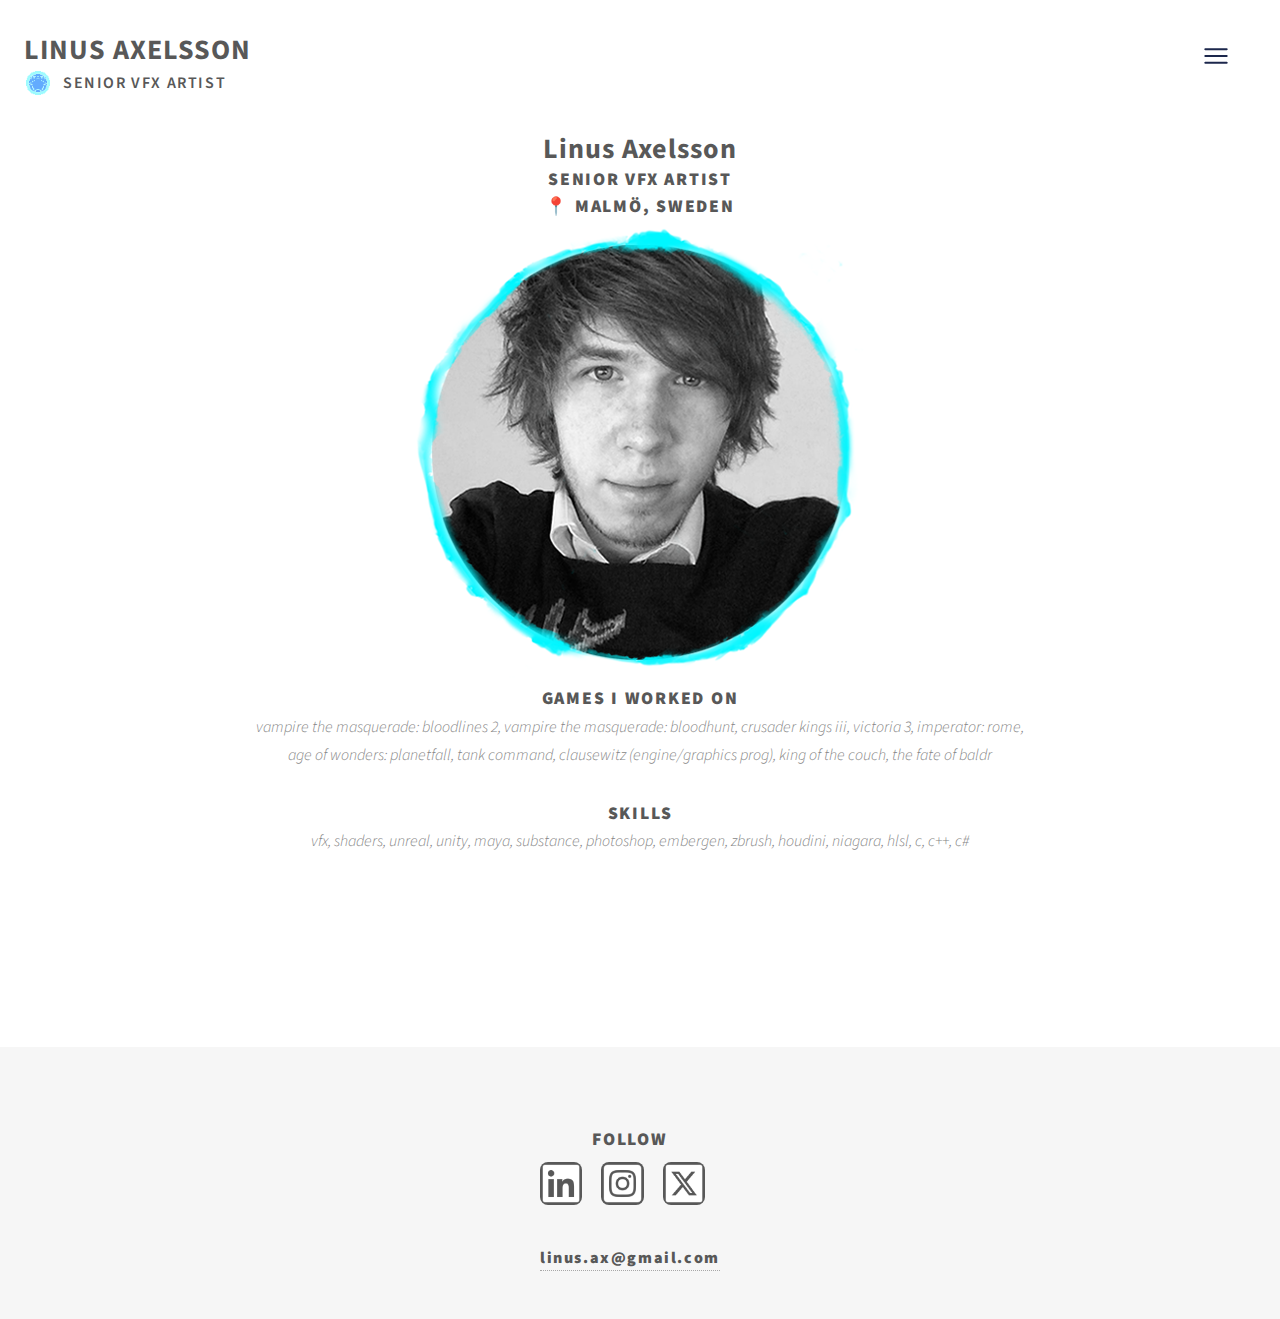
<file: about.html>
<!DOCTYPE HTML>
<html>
	<head>
		<title>Linus Axelsson</title>
		<meta charset="utf-8" />
		<meta name="viewport" content="width=device-width, initial-scale=1, user-scalable=no" />
		<link rel="stylesheet" href="assets/css/main.css" />
		<noscript><link rel="stylesheet" href="assets/css/noscript.css" /></noscript>
	</head>
	<body class="is-preload">
		<!-- Wrapper -->
			<div id="wrapper">
				
				<!-- Header -->
					<header id="header">
						
						<div class="inner">

							<!-- Logo -->
							<a href="index.html" class="logo">
								<span class="symbol">
									<!-- <img src="images/flame_black.gif" alt="" /> -->
									<h1>Linus Axelsson</h1>
									<!--<img class="anim" alt="" />-->
								</span>
								
								<img src="images/ball2.gif" alt="" />
								<span class="title">Senior VFX Artist</span>
								
							</a>
							<!-- Nav -->
								<nav>
									<ul>
										<li><a href="#menu">Menu</a></li>
									</ul>
								</nav>

						</div>
					</header>

				<!-- Menu -->
					<nav id="menu">
						<h2>Menu</h2>
						<ul>
							<li><a href="index.html">Home</a></li>
							<li><a href="about.html">About</a></li>
						</ul>
					</nav>

				<!-- Main -->
					<div id="main">
						<div class="inner">
							<header>
							</header>
							<div id="page_text">

								<p></p>
								<h1>Linus Axelsson</h1>
								<h2>Senior VFX Artist</h2>
								<h2>📍 Malmö, Sweden</h2>
								<img class="portrait" src="images/me_border.png"></img>


								<h2>Games I worked on</h2>
								<p class="tags">vampire the masquerade: bloodlines 2, vampire the masquerade: bloodhunt, crusader kings iii, victoria 3, imperator: rome,<br>age of wonders: planetfall, tank command, clausewitz (engine/graphics prog), king of the couch, the fate of baldr </p>
								
								<h2>Skills</h2>
								<p class="tags">vfx, shaders, unreal, unity, maya, substance, photoshop, embergen, zbrush, houdini, niagara, hlsl, c, c++, c#</p>
							</div>
						</div>
					</div>

				<!-- Footer -->
				<footer id="footer">
					<div class="inner">
						<section>
							<h2>Follow</h2>
							<ul class="icons">
								<li><a href="https://www.linkedin.com/in/linusaxelsson/" class="icon style2"><img src="images/linkedin.png"></a></a></li>
								<li><a href="https://www.instagram.com/linusax/" class="icon style2"><img src="images/instagram.png"></a></a></li>
								<li><a href="https://twitter.com/ernstdev" class="icon style2"><img src="images/x.png"></a></li>
							</ul>
							
							<a href="mailto:linus.ax@gmail.com">linus.ax@gmail.com</a>

						</section>

					</div>
				</footer>

			</div>

		<!-- Scripts -->
			<script src="assets/js/jquery.min.js"></script>
			<script src="assets/js/browser.min.js"></script>
			<script src="assets/js/breakpoints.min.js"></script>
			<script src="assets/js/util.js"></script>
			<script src="assets/js/main.js"></script>

	</body>

	<script src="hover.js"></script>
</html>
</file>
<file: assets/css/noscript.css>
/*
	Phantom by HTML5 UP
	html5up.net | @ajlkn
	Free for personal and commercial use under the CCA 3.0 license (html5up.net/license)
*/

/* Tiles */

	body.is-preload .tiles article {
		-moz-transform: none;
		-webkit-transform: none;
		-ms-transform: none;
		transform: none;
		opacity: 1;
	}
</file>
<file: assets/css/main.css>
/*@import url(fontawesome-all.min.css);*/
@import url("https://fonts.googleapis.com/css?family=Source+Sans+Pro:300,700,900");

html, body, div, span, applet, object,
iframe, h1, h2, h3, h4, h5, h6, p, blockquote,
pre, a, abbr, acronym, address, big, cite,
code, del, dfn, em, img, ins, kbd, q, s, samp,
small, strike, strong, sub, sup, tt, var, b,
u, i, center, dl, dt, dd, ol, ul, li, fieldset,
form, label, legend, table, caption, tbody,
tfoot, thead, tr, th, td, article, aside,
canvas, details, embed, figure, figcaption,
footer, header, hgroup, menu, nav, output, ruby,
section, summary, time, mark, audio, video {
	margin: 0;
	padding: 0;
	border: 0;
	font-size: 100%;
	font: inherit;
	vertical-align: baseline;}

article, aside, details, figcaption, figure,
footer, header, hgroup, menu, nav, section {
	display: grid;}

body {
	line-height: 1;
}

ol, ul {
	list-style: none;
}

blockquote, q {
	quotes: none;
}

	blockquote:before, blockquote:after, q:before, q:after {
		content: '';
		content: none;
	}

table {
	border-collapse: collapse;
	border-spacing: 0;
}

body {
	-webkit-text-size-adjust: none;
}

mark {
	background-color: transparent;
	color: inherit;
}

input::-moz-focus-inner {
	border: 0;
	padding: 0;
}

input, select, textarea {
	-moz-appearance: none;
	-webkit-appearance: none;
	-ms-appearance: none;
	appearance: none;
}

/* Basic */

	@-ms-viewport {
		width: device-width;
	}

	body {
		-ms-overflow-style: scrollbar;
	}

	@media screen and (max-width: 480px) {

		html, body {
			min-width: 320px;
		}

	}

	html {
		box-sizing: border-box;
	}

	*, *:before, *:after {
		box-sizing: inherit;
	}

	body {
		background: #ffffff;
	}

		body.is-preload *, body.is-preload *:before, body.is-preload *:after {
			-moz-animation: none !important;
			-webkit-animation: none !important;
			-ms-animation: none !important;
			animation: none !important;
			-moz-transition: none !important;
			-webkit-transition: none !important;
			-ms-transition: none !important;
			transition: none !important;
		}

/* Type */

	body, input, select, textarea {
		color: #585858;
		font-family: "Source Sans Pro", Helvetica, sans-serif;
		font-size: 16pt;
		font-weight: 300;
		line-height: 1.75;
	}

		@media screen and (max-width: 1680px) {

			body, input, select, textarea {
				font-size: 14pt;
			}

		}

		@media screen and (max-width: 1280px) {

			body, input, select, textarea {
				font-size: 12pt;
			}

		}

	a {
		-moz-transition: border-bottom-color 0.2s ease, color 0.2s ease;
		-webkit-transition: border-bottom-color 0.2s ease, color 0.2s ease;
		-ms-transition: border-bottom-color 0.2s ease, color 0.2s ease;
		transition: border-bottom-color 0.2s ease, color 0.2s ease;
		text-decoration: none;
		color: #585858;
		border-bottom: dotted 1px rgba(88, 88, 88, 0.5);
	}

		a:hover {
			border-bottom-color: transparent;
			color: #f2849e !important;
		}

	strong, b {
		font-weight: 900;
	}

	em, i {
		font-style: italic;
	}

	p {
		margin: 0 0 2em 0;
	}

	h1 {
		font-size: 1.75em;
		font-weight: 700;
		line-height: 1.3;
		margin: 0 0 0 0;
		letter-spacing: 0.035em;
	}

		h1 a {
			color: inherit;
		}

		@media screen and (max-width: 736px) {

			h1 {
				font-size: 2em;
				margin: 0 0 0 0;
			}

		}

		@media screen and (max-width: 360px) {

			h1 {
				font-size: 1.75em;
			}

		}

	h2, h3, h4, h5, h6 {
		font-weight: 900;
		line-height: 1.5;
		margin: 0 0 0 0;
		text-transform: uppercase;
		letter-spacing: 0.1em;
	}

		h2 a, h3 a, h4 a, h5 a, h6 a {
			color: inherit;
		}

	h2 {
		font-size: 1.1em;
	}

	h3 {
		font-size: 1em;
	}

	h4 {
		font-size: 0.8em;
	}

	h5 {
		font-size: 0.8em;
	}

	h6 {
		font-size: 0.8em;
	}

	@media screen and (max-width: 980px) {

		h1 br, h2 br, h3 br, h4 br, h5 br, h6 br {
			display: none;
		}

	}

	@media screen and (max-width: 736px) {

		h2 {
			font-size: 1em;
		}

		h3 {
			font-size: 0.8em;
		}

	}

	sub {
		font-size: 0.8em;
		position: relative;
		top: 0.5em;
	}

	sup {
		font-size: 0.8em;
		position: relative;
		top: -0.5em;
	}

	blockquote {
		border-left: solid 4px #c9c9c9;
		font-style: italic;
		margin: 0 0 2em 0;
		padding: 0.5em 0 0.5em 2em;
	}

	code {
		background: rgba(144, 144, 144, 0.075);
		border-radius: 4px;
		border: solid 1px #c9c9c9;
		font-family: "Courier New", monospace;
		font-size: 0.9em;
		margin: 0 0.25em;
		padding: 0.25em 0.65em;
	}

	pre {
		-webkit-overflow-scrolling: touch;
		font-family: "Courier New", monospace;
		font-size: 0.9em;
		margin: 0 0 2em 0;
	}

		pre code {
			display: block;
			line-height: 1.75;
			padding: 1em 1.5em;
			overflow-x: auto;
		}

	hr {
		border: 0;
		border-bottom: solid 1px #c9c9c9;
		margin: 2em 0;
	}

		hr.major {
			margin: 3em 0;
		}

	.align-left {
		text-align: left;
	}

	.align-center {
		text-align: center;
	}

	.align-right {
		text-align: right;
	}

/* Row */

	.row {
		display: flex;
		flex-wrap: wrap;
		box-sizing: border-box;
		align-items: stretch;
	}

		.row > * {
			box-sizing: border-box;
		}

		.row.gtr-uniform > * > :last-child {
			margin-bottom: 0;
		}

		.row.aln-left {
			justify-content: flex-start;
		}

		.row.aln-center {
			justify-content: center;
		}

		.row.aln-right {
			justify-content: flex-end;
		}

		.row.aln-top {
			align-items: flex-start;
		}

		.row.aln-middle {
			align-items: center;
		}

		.row.aln-bottom {
			align-items: flex-end;
		}

		.row > .imp {
			order: -1;
		}

		.row > .col-1 {
			width: 8.33333%;
		}

		.row > .off-1 {
			margin-left: 8.33333%;
		}

		.row > .col-2 {
			width: 16.66667%;
		}

		.row > .off-2 {
			margin-left: 16.66667%;
		}

		.row > .col-3 {
			width: 25%;
		}

		.row > .off-3 {
			margin-left: 25%;
		}

		.row > .col-4 {
			width: 33.33333%;
		}

		.row > .off-4 {
			margin-left: 33.33333%;
		}

		.row > .col-5 {
			width: 41.66667%;
		}

		.row > .off-5 {
			margin-left: 41.66667%;
		}

		.row > .col-6 {
			width: 50%;
		}

		.row > .off-6 {
			margin-left: 50%;
		}

		.row > .col-7 {
			width: 58.33333%;
		}

		.row > .off-7 {
			margin-left: 58.33333%;
		}

		.row > .col-8 {
			width: 66.66667%;
		}

		.row > .off-8 {
			margin-left: 66.66667%;
		}

		.row > .col-9 {
			width: 75%;
		}

		.row > .off-9 {
			margin-left: 75%;
		}

		.row > .col-10 {
			width: 83.33333%;
		}

		.row > .off-10 {
			margin-left: 83.33333%;
		}

		.row > .col-11 {
			width: 91.66667%;
		}

		.row > .off-11 {
			margin-left: 91.66667%;
		}

		.row > .col-12 {
			width: 100%;
		}

		.row > .off-12 {
			margin-left: 100%;
		}

		.row.gtr-0 {
			margin-top: 0;
			margin-left: 0em;
		}

			.row.gtr-0 > * {
				padding: 0 0 0 0em;
			}

			.row.gtr-0.gtr-uniform {
				margin-top: 0em;
			}

				.row.gtr-0.gtr-uniform > * {
					padding-top: 0em;
				}

		.row.gtr-25 {
			margin-top: 0;
			margin-left: -0.5em;
		}

			.row.gtr-25 > * {
				padding: 0 0 0 0.5em;
			}

			.row.gtr-25.gtr-uniform {
				margin-top: -0.5em;
			}

				.row.gtr-25.gtr-uniform > * {
					padding-top: 0.5em;
				}

		.row.gtr-50 {
			margin-top: 0;
			margin-left: -1em;
		}

			.row.gtr-50 > * {
				padding: 0 0 0 1em;
			}

			.row.gtr-50.gtr-uniform {
				margin-top: -1em;
			}

				.row.gtr-50.gtr-uniform > * {
					padding-top: 1em;
				}

		.row {
			margin-top: 0;
			margin-left: -2em;
		}

			.row > * {
				padding: 0 0 0 2em;
			}

			.row.gtr-uniform {
				margin-top: -2em;
			}

				.row.gtr-uniform > * {
					padding-top: 2em;
				}

		.row.gtr-150 {
			margin-top: 0;
			margin-left: -3em;
		}

			.row.gtr-150 > * {
				padding: 0 0 0 3em;
			}

			.row.gtr-150.gtr-uniform {
				margin-top: -3em;
			}

				.row.gtr-150.gtr-uniform > * {
					padding-top: 3em;
				}

		.row.gtr-200 {
			margin-top: 0;
			margin-left: -4em;
		}

			.row.gtr-200 > * {
				padding: 0 0 0 4em;
			}

			.row.gtr-200.gtr-uniform {
				margin-top: -4em;
			}

				.row.gtr-200.gtr-uniform > * {
					padding-top: 4em;
				}

		@media screen and (max-width: 1680px) {

			.row {
				display: flex;
				flex-wrap: wrap;
				box-sizing: border-box;
				align-items: stretch;
			}

				.row > * {
					box-sizing: border-box;
				}

				.row.gtr-uniform > * > :last-child {
					margin-bottom: 0;
				}

				.row.aln-left {
					justify-content: flex-start;
				}

				.row.aln-center {
					justify-content: center;
				}

				.row.aln-right {
					justify-content: flex-end;
				}

				.row.aln-top {
					align-items: flex-start;
				}

				.row.aln-middle {
					align-items: center;
				}

				.row.aln-bottom {
					align-items: flex-end;
				}

				.row > .imp-xlarge {
					order: -1;
				}

				.row > .col-1-xlarge {
					width: 8.33333%;
				}

				.row > .off-1-xlarge {
					margin-left: 8.33333%;
				}

				.row > .col-2-xlarge {
					width: 16.66667%;
				}

				.row > .off-2-xlarge {
					margin-left: 16.66667%;
				}

				.row > .col-3-xlarge {
					width: 25%;
				}

				.row > .off-3-xlarge {
					margin-left: 25%;
				}

				.row > .col-4-xlarge {
					width: 33.33333%;
				}

				.row > .off-4-xlarge {
					margin-left: 33.33333%;
				}

				.row > .col-5-xlarge {
					width: 41.66667%;
				}

				.row > .off-5-xlarge {
					margin-left: 41.66667%;
				}

				.row > .col-6-xlarge {
					width: 50%;
				}

				.row > .off-6-xlarge {
					margin-left: 50%;
				}

				.row > .col-7-xlarge {
					width: 58.33333%;
				}

				.row > .off-7-xlarge {
					margin-left: 58.33333%;
				}

				.row > .col-8-xlarge {
					width: 66.66667%;
				}

				.row > .off-8-xlarge {
					margin-left: 66.66667%;
				}

				.row > .col-9-xlarge {
					width: 75%;
				}

				.row > .off-9-xlarge {
					margin-left: 75%;
				}

				.row > .col-10-xlarge {
					width: 83.33333%;
				}

				.row > .off-10-xlarge {
					margin-left: 83.33333%;
				}

				.row > .col-11-xlarge {
					width: 91.66667%;
				}

				.row > .off-11-xlarge {
					margin-left: 91.66667%;
				}

				.row > .col-12-xlarge {
					width: 100%;
				}

				.row > .off-12-xlarge {
					margin-left: 100%;
				}

				.row.gtr-0 {
					margin-top: 0;
					margin-left: 0em;
				}

					.row.gtr-0 > * {
						padding: 0 0 0 0em;
					}

					.row.gtr-0.gtr-uniform {
						margin-top: 0em;
					}

						.row.gtr-0.gtr-uniform > * {
							padding-top: 0em;
						}

				.row.gtr-25 {
					margin-top: 0;
					margin-left: -0.5em;
				}

					.row.gtr-25 > * {
						padding: 0 0 0 0.5em;
					}

					.row.gtr-25.gtr-uniform {
						margin-top: -0.5em;
					}

						.row.gtr-25.gtr-uniform > * {
							padding-top: 0.5em;
						}

				.row.gtr-50 {
					margin-top: 0;
					margin-left: -1em;
				}

					.row.gtr-50 > * {
						padding: 0 0 0 1em;
					}

					.row.gtr-50.gtr-uniform {
						margin-top: -1em;
					}

						.row.gtr-50.gtr-uniform > * {
							padding-top: 1em;
						}

				.row {
					margin-top: 0;
					margin-left: -2em;
				}

					.row > * {
						padding: 0 0 0 2em;
					}

					.row.gtr-uniform {
						margin-top: -2em;
					}

						.row.gtr-uniform > * {
							padding-top: 2em;
						}

				.row.gtr-150 {
					margin-top: 0;
					margin-left: -3em;
				}

					.row.gtr-150 > * {
						padding: 0 0 0 3em;
					}

					.row.gtr-150.gtr-uniform {
						margin-top: -3em;
					}

						.row.gtr-150.gtr-uniform > * {
							padding-top: 3em;
						}

				.row.gtr-200 {
					margin-top: 0;
					margin-left: -4em;
				}

					.row.gtr-200 > * {
						padding: 0 0 0 4em;
					}

					.row.gtr-200.gtr-uniform {
						margin-top: -4em;
					}

						.row.gtr-200.gtr-uniform > * {
							padding-top: 4em;
						}

		}

		@media screen and (max-width: 1280px) {

			.row {
				display: flex;
				flex-wrap: wrap;
				box-sizing: border-box;
				align-items: stretch;
			}

				.row > * {
					box-sizing: border-box;
				}

				.row.gtr-uniform > * > :last-child {
					margin-bottom: 0;
				}

				.row.aln-left {
					justify-content: flex-start;
				}

				.row.aln-center {
					justify-content: center;
				}

				.row.aln-right {
					justify-content: flex-end;
				}

				.row.aln-top {
					align-items: flex-start;
				}

				.row.aln-middle {
					align-items: center;
				}

				.row.aln-bottom {
					align-items: flex-end;
				}

				.row > .imp-large {
					order: -1;
				}

				.row > .col-1-large {
					width: 8.33333%;
				}

				.row > .off-1-large {
					margin-left: 8.33333%;
				}

				.row > .col-2-large {
					width: 16.66667%;
				}

				.row > .off-2-large {
					margin-left: 16.66667%;
				}

				.row > .col-3-large {
					width: 25%;
				}

				.row > .off-3-large {
					margin-left: 25%;
				}

				.row > .col-4-large {
					width: 33.33333%;
				}

				.row > .off-4-large {
					margin-left: 33.33333%;
				}

				.row > .col-5-large {
					width: 41.66667%;
				}

				.row > .off-5-large {
					margin-left: 41.66667%;
				}

				.row > .col-6-large {
					width: 50%;
				}

				.row > .off-6-large {
					margin-left: 50%;
				}

				.row > .col-7-large {
					width: 58.33333%;
				}

				.row > .off-7-large {
					margin-left: 58.33333%;
				}

				.row > .col-8-large {
					width: 66.66667%;
				}

				.row > .off-8-large {
					margin-left: 66.66667%;
				}

				.row > .col-9-large {
					width: 75%;
				}

				.row > .off-9-large {
					margin-left: 75%;
				}

				.row > .col-10-large {
					width: 83.33333%;
				}

				.row > .off-10-large {
					margin-left: 83.33333%;
				}

				.row > .col-11-large {
					width: 91.66667%;
				}

				.row > .off-11-large {
					margin-left: 91.66667%;
				}

				.row > .col-12-large {
					width: 100%;
				}

				.row > .off-12-large {
					margin-left: 100%;
				}

				.row.gtr-0 {
					margin-top: 0;
					margin-left: 0em;
				}

					.row.gtr-0 > * {
						padding: 0 0 0 0em;
					}

					.row.gtr-0.gtr-uniform {
						margin-top: 0em;
					}

						.row.gtr-0.gtr-uniform > * {
							padding-top: 0em;
						}

				.row.gtr-25 {
					margin-top: 0;
					margin-left: -0.5em;
				}

					.row.gtr-25 > * {
						padding: 0 0 0 0.5em;
					}

					.row.gtr-25.gtr-uniform {
						margin-top: -0.5em;
					}

						.row.gtr-25.gtr-uniform > * {
							padding-top: 0.5em;
						}

				.row.gtr-50 {
					margin-top: 0;
					margin-left: -1em;
				}

					.row.gtr-50 > * {
						padding: 0 0 0 1em;
					}

					.row.gtr-50.gtr-uniform {
						margin-top: -1em;
					}

						.row.gtr-50.gtr-uniform > * {
							padding-top: 1em;
						}

				.row {
					margin-top: 0;
					margin-left: -2em;
				}

					.row > * {
						padding: 0 0 0 2em;
					}

					.row.gtr-uniform {
						margin-top: -2em;
					}

						.row.gtr-uniform > * {
							padding-top: 2em;
						}

				.row.gtr-150 {
					margin-top: 0;
					margin-left: -3em;
				}

					.row.gtr-150 > * {
						padding: 0 0 0 3em;
					}

					.row.gtr-150.gtr-uniform {
						margin-top: -3em;
					}

						.row.gtr-150.gtr-uniform > * {
							padding-top: 3em;
						}

				.row.gtr-200 {
					margin-top: 0;
					margin-left: -4em;
				}

					.row.gtr-200 > * {
						padding: 0 0 0 4em;
					}

					.row.gtr-200.gtr-uniform {
						margin-top: -4em;
					}

						.row.gtr-200.gtr-uniform > * {
							padding-top: 4em;
						}

		}

		@media screen and (max-width: 980px) {

			.row {
				display: flex;
				flex-wrap: wrap;
				box-sizing: border-box;
				align-items: stretch;
			}

				.row > * {
					box-sizing: border-box;
				}

				.row.gtr-uniform > * > :last-child {
					margin-bottom: 0;
				}

				.row.aln-left {
					justify-content: flex-start;
				}

				.row.aln-center {
					justify-content: center;
				}

				.row.aln-right {
					justify-content: flex-end;
				}

				.row.aln-top {
					align-items: flex-start;
				}

				.row.aln-middle {
					align-items: center;
				}

				.row.aln-bottom {
					align-items: flex-end;
				}

				.row > .imp-medium {
					order: -1;
				}

				.row > .col-1-medium {
					width: 8.33333%;
				}

				.row > .off-1-medium {
					margin-left: 8.33333%;
				}

				.row > .col-2-medium {
					width: 16.66667%;
				}

				.row > .off-2-medium {
					margin-left: 16.66667%;
				}

				.row > .col-3-medium {
					width: 25%;
				}

				.row > .off-3-medium {
					margin-left: 25%;
				}

				.row > .col-4-medium {
					width: 33.33333%;
				}

				.row > .off-4-medium {
					margin-left: 33.33333%;
				}

				.row > .col-5-medium {
					width: 41.66667%;
				}

				.row > .off-5-medium {
					margin-left: 41.66667%;
				}

				.row > .col-6-medium {
					width: 50%;
				}

				.row > .off-6-medium {
					margin-left: 50%;
				}

				.row > .col-7-medium {
					width: 58.33333%;
				}

				.row > .off-7-medium {
					margin-left: 58.33333%;
				}

				.row > .col-8-medium {
					width: 66.66667%;
				}

				.row > .off-8-medium {
					margin-left: 66.66667%;
				}

				.row > .col-9-medium {
					width: 75%;
				}

				.row > .off-9-medium {
					margin-left: 75%;
				}

				.row > .col-10-medium {
					width: 83.33333%;
				}

				.row > .off-10-medium {
					margin-left: 83.33333%;
				}

				.row > .col-11-medium {
					width: 91.66667%;
				}

				.row > .off-11-medium {
					margin-left: 91.66667%;
				}

				.row > .col-12-medium {
					width: 100%;
				}

				.row > .off-12-medium {
					margin-left: 100%;
				}

				.row.gtr-0 {
					margin-top: 0;
					margin-left: 0em;
				}

					.row.gtr-0 > * {
						padding: 0 0 0 0em;
					}

					.row.gtr-0.gtr-uniform {
						margin-top: 0em;
					}

						.row.gtr-0.gtr-uniform > * {
							padding-top: 0em;
						}

				.row.gtr-25 {
					margin-top: 0;
					margin-left: -0.375em;
				}

					.row.gtr-25 > * {
						padding: 0 0 0 0.375em;
					}

					.row.gtr-25.gtr-uniform {
						margin-top: -0.375em;
					}

						.row.gtr-25.gtr-uniform > * {
							padding-top: 0.375em;
						}

				.row.gtr-50 {
					margin-top: 0;
					margin-left: -0.75em;
				}

					.row.gtr-50 > * {
						padding: 0 0 0 0.75em;
					}

					.row.gtr-50.gtr-uniform {
						margin-top: -0.75em;
					}

						.row.gtr-50.gtr-uniform > * {
							padding-top: 0.75em;
						}

				.row {
					margin-top: 0;
					margin-left: -1.5em;
				}

					.row > * {
						padding: 0 0 0 1.5em;
					}

					.row.gtr-uniform {
						margin-top: -1.5em;
					}

						.row.gtr-uniform > * {
							padding-top: 1.5em;
						}

				.row.gtr-150 {
					margin-top: 0;
					margin-left: -2.25em;
				}

					.row.gtr-150 > * {
						padding: 0 0 0 2.25em;
					}

					.row.gtr-150.gtr-uniform {
						margin-top: -2.25em;
					}

						.row.gtr-150.gtr-uniform > * {
							padding-top: 2.25em;
						}

				.row.gtr-200 {
					margin-top: 0;
					margin-left: -3em;
				}

					.row.gtr-200 > * {
						padding: 0 0 0 3em;
					}

					.row.gtr-200.gtr-uniform {
						margin-top: -3em;
					}

						.row.gtr-200.gtr-uniform > * {
							padding-top: 3em;
						}

		}

		@media screen and (max-width: 736px) {

			.row {
				display: flex;
				flex-wrap: wrap;
				box-sizing: border-box;
				align-items: stretch;
			}

				.row > * {
					box-sizing: border-box;
				}

				.row.gtr-uniform > * > :last-child {
					margin-bottom: 0;
				}

				.row.aln-left {
					justify-content: flex-start;
				}

				.row.aln-center {
					justify-content: center;
				}

				.row.aln-right {
					justify-content: flex-end;
				}

				.row.aln-top {
					align-items: flex-start;
				}

				.row.aln-middle {
					align-items: center;
				}

				.row.aln-bottom {
					align-items: flex-end;
				}

				.row > .imp-small {
					order: -1;
				}

				.row > .col-1-small {
					width: 8.33333%;
				}

				.row > .off-1-small {
					margin-left: 8.33333%;
				}

				.row > .col-2-small {
					width: 16.66667%;
				}

				.row > .off-2-small {
					margin-left: 16.66667%;
				}

				.row > .col-3-small {
					width: 25%;
				}

				.row > .off-3-small {
					margin-left: 25%;
				}

				.row > .col-4-small {
					width: 33.33333%;
				}

				.row > .off-4-small {
					margin-left: 33.33333%;
				}

				.row > .col-5-small {
					width: 41.66667%;
				}

				.row > .off-5-small {
					margin-left: 41.66667%;
				}

				.row > .col-6-small {
					width: 50%;
				}

				.row > .off-6-small {
					margin-left: 50%;
				}

				.row > .col-7-small {
					width: 58.33333%;
				}

				.row > .off-7-small {
					margin-left: 58.33333%;
				}

				.row > .col-8-small {
					width: 66.66667%;
				}

				.row > .off-8-small {
					margin-left: 66.66667%;
				}

				.row > .col-9-small {
					width: 75%;
				}

				.row > .off-9-small {
					margin-left: 75%;
				}

				.row > .col-10-small {
					width: 83.33333%;
				}

				.row > .off-10-small {
					margin-left: 83.33333%;
				}

				.row > .col-11-small {
					width: 91.66667%;
				}

				.row > .off-11-small {
					margin-left: 91.66667%;
				}

				.row > .col-12-small {
					width: 100%;
				}

				.row > .off-12-small {
					margin-left: 100%;
				}

				.row.gtr-0 {
					margin-top: 0;
					margin-left: 0em;
				}

					.row.gtr-0 > * {
						padding: 0 0 0 0em;
					}

					.row.gtr-0.gtr-uniform {
						margin-top: 0em;
					}

						.row.gtr-0.gtr-uniform > * {
							padding-top: 0em;
						}

				.row.gtr-25 {
					margin-top: 0;
					margin-left: -0.25em;
				}

					.row.gtr-25 > * {
						padding: 0 0 0 0.25em;
					}

					.row.gtr-25.gtr-uniform {
						margin-top: -0.25em;
					}

						.row.gtr-25.gtr-uniform > * {
							padding-top: 0.25em;
						}

				.row.gtr-50 {
					margin-top: 0;
					margin-left: -0.5em;
				}

					.row.gtr-50 > * {
						padding: 0 0 0 0.5em;
					}

					.row.gtr-50.gtr-uniform {
						margin-top: -0.5em;
					}

						.row.gtr-50.gtr-uniform > * {
							padding-top: 0.5em;
						}

				.row {
					margin-top: 0;
					margin-left: -1em;
				}

					.row > * {
						padding: 0 0 0 1em;
					}

					.row.gtr-uniform {
						margin-top: -1em;
					}

						.row.gtr-uniform > * {
							padding-top: 1em;
						}

				.row.gtr-150 {
					margin-top: 0;
					margin-left: -1.5em;
				}

					.row.gtr-150 > * {
						padding: 0 0 0 1.5em;
					}

					.row.gtr-150.gtr-uniform {
						margin-top: -1.5em;
					}

						.row.gtr-150.gtr-uniform > * {
							padding-top: 1.5em;
						}

				.row.gtr-200 {
					margin-top: 0;
					margin-left: -2em;
				}

					.row.gtr-200 > * {
						padding: 0 0 0 2em;
					}

					.row.gtr-200.gtr-uniform {
						margin-top: -2em;
					}

						.row.gtr-200.gtr-uniform > * {
							padding-top: 2em;
						}

		}

		@media screen and (max-width: 480px) {

			.row {
				display: flex;
				flex-wrap: wrap;
				box-sizing: border-box;
				align-items: stretch;
			}

				.row > * {
					box-sizing: border-box;
				}

				.row.gtr-uniform > * > :last-child {
					margin-bottom: 0;
				}

				.row.aln-left {
					justify-content: flex-start;
				}

				.row.aln-center {
					justify-content: center;
				}

				.row.aln-right {
					justify-content: flex-end;
				}

				.row.aln-top {
					align-items: flex-start;
				}

				.row.aln-middle {
					align-items: center;
				}

				.row.aln-bottom {
					align-items: flex-end;
				}

				.row > .imp-xsmall {
					order: -1;
				}

				.row > .col-1-xsmall {
					width: 8.33333%;
				}

				.row > .off-1-xsmall {
					margin-left: 8.33333%;
				}

				.row > .col-2-xsmall {
					width: 16.66667%;
				}

				.row > .off-2-xsmall {
					margin-left: 16.66667%;
				}

				.row > .col-3-xsmall {
					width: 25%;
				}

				.row > .off-3-xsmall {
					margin-left: 25%;
				}

				.row > .col-4-xsmall {
					width: 33.33333%;
				}

				.row > .off-4-xsmall {
					margin-left: 33.33333%;
				}

				.row > .col-5-xsmall {
					width: 41.66667%;
				}

				.row > .off-5-xsmall {
					margin-left: 41.66667%;
				}

				.row > .col-6-xsmall {
					width: 50%;
				}

				.row > .off-6-xsmall {
					margin-left: 50%;
				}

				.row > .col-7-xsmall {
					width: 58.33333%;
				}

				.row > .off-7-xsmall {
					margin-left: 58.33333%;
				}

				.row > .col-8-xsmall {
					width: 66.66667%;
				}

				.row > .off-8-xsmall {
					margin-left: 66.66667%;
				}

				.row > .col-9-xsmall {
					width: 75%;
				}

				.row > .off-9-xsmall {
					margin-left: 75%;
				}

				.row > .col-10-xsmall {
					width: 83.33333%;
				}

				.row > .off-10-xsmall {
					margin-left: 83.33333%;
				}

				.row > .col-11-xsmall {
					width: 91.66667%;
				}

				.row > .off-11-xsmall {
					margin-left: 91.66667%;
				}

				.row > .col-12-xsmall {
					width: 100%;
				}

				.row > .off-12-xsmall {
					margin-left: 100%;
				}

				.row.gtr-0 {
					margin-top: 0;
					margin-left: 0em;
				}

					.row.gtr-0 > * {
						padding: 0 0 0 0em;
					}

					.row.gtr-0.gtr-uniform {
						margin-top: 0em;
					}

						.row.gtr-0.gtr-uniform > * {
							padding-top: 0em;
						}

				.row.gtr-25 {
					margin-top: 0;
					margin-left: -0.25em;
				}

					.row.gtr-25 > * {
						padding: 0 0 0 0.25em;
					}

					.row.gtr-25.gtr-uniform {
						margin-top: -0.25em;
					}

						.row.gtr-25.gtr-uniform > * {
							padding-top: 0.25em;
						}

				.row.gtr-50 {
					margin-top: 0;
					margin-left: -0.5em;
				}

					.row.gtr-50 > * {
						padding: 0 0 0 0.5em;
					}

					.row.gtr-50.gtr-uniform {
						margin-top: -0.5em;
					}

						.row.gtr-50.gtr-uniform > * {
							padding-top: 0.5em;
						}

				.row {
					margin-top: 0;
					margin-left: -1em;
				}

					.row > * {
						padding: 0 0 0 1em;
					}

					.row.gtr-uniform {
						margin-top: -1em;
					}

						.row.gtr-uniform > * {
							padding-top: 1em;
						}

				.row.gtr-150 {
					margin-top: 0;
					margin-left: -1.5em;
				}

					.row.gtr-150 > * {
						padding: 0 0 0 1.5em;
					}

					.row.gtr-150.gtr-uniform {
						margin-top: -1.5em;
					}

						.row.gtr-150.gtr-uniform > * {
							padding-top: 1.5em;
						}

				.row.gtr-200 {
					margin-top: 0;
					margin-left: -2em;
				}

					.row.gtr-200 > * {
						padding: 0 0 0 2em;
					}

					.row.gtr-200.gtr-uniform {
						margin-top: -2em;
					}

						.row.gtr-200.gtr-uniform > * {
							padding-top: 2em;
						}

		}

/* Section/Article */

	section.special, article.special {
		text-align: center;
	}

	header p {
		margin-top: -1em;
	}

	@media screen and (max-width: 736px) {

		header p {
			margin-top: 0;
		}

	}

/* Icon */

	.icon {
		text-decoration: none;
		border-bottom: none;
		position: relative;
	}

		.icon:before {
			-moz-osx-font-smoothing: grayscale;
			-webkit-font-smoothing: antialiased;
			display: inline-block;
			font-style: normal;
			font-variant: normal;
			text-rendering: auto;
			line-height: 1;
			text-transform: none !important;
		}

		.icon > .label {
			display: none;
		}

		.icon:before {
			line-height: inherit;
		}

		.icon.style2 {
			-moz-transition: background-color 0.2s ease-in-out, color 0.2s ease-in-out, border-color 0.2s ease-in-out;
			-webkit-transition: background-color 0.2s ease-in-out, color 0.2s ease-in-out, border-color 0.2s ease-in-out;
			-ms-transition: background-color 0.2s ease-in-out, color 0.2s ease-in-out, border-color 0.2s ease-in-out;
			transition: background-color 0.2s ease-in-out, color 0.2s ease-in-out, border-color 0.2s ease-in-out;
			background-color: transparent;
		}

		.icon.style2 > img {
			display: block;
			width: 2.65em;
			height: 2.65em;
			border: 1px;
			border-radius: 8px;
			border-color: #585858;
			background-color: #585858;
			color: #585858;
		}

			.icon.style2:hover {
				color: #f2849e;
				border-color: #f2849e;
			}

/* List */

	ol {
		list-style: decimal;
		margin: 0 0 2em 0;
		padding-left: 1.25em;
	}

		ol li {
			padding-left: 0.25em;
		}

	ul {
		list-style: disc;
		margin: 0 0 2em 0;
		padding-left: 1em;
	}

		ul li {
			padding-left: 0.5em;
		}

		ul.alt {
			list-style: none;
			padding-left: 0;
		}

			ul.alt li {
				border-top: solid 1px #c9c9c9;
				padding: 0.5em 0;
			}

				ul.alt li:first-child {
					border-top: 0;
					padding-top: 0;
				}

	dl {
		margin: 0 0 2em 0;
	}

		dl dt {
			display: block;
			font-weight: 900;
			margin: 0 0 1em 0;
		}

		dl dd {
			margin-left: 2em;
		}

/* Actions */

	ul.actions {
		display: -moz-flex;
		display: -webkit-flex;
		display: -ms-flex;
		display: flex;
		cursor: default;
		list-style: none;
		margin-left: -1em;
		padding-left: 0;
	}

		ul.actions li {
			padding: 0 0 0 1em;
			vertical-align: middle;
		}

		ul.actions.special {
			-moz-justify-content: center;
			-webkit-justify-content: center;
			-ms-justify-content: center;
			justify-content: center;
			width: 100%;
			margin-left: 0;
		}

			ul.actions.special li:first-child {
				padding-left: 0;
			}

		ul.actions.stacked {
			-moz-flex-direction: column;
			-webkit-flex-direction: column;
			-ms-flex-direction: column;
			flex-direction: column;
			margin-left: 0;
		}

			ul.actions.stacked li {
				padding: 1.3em 0 0 0;
			}

				ul.actions.stacked li:first-child {
					padding-top: 0;
				}

		ul.actions.fit {
			width: calc(100% + 1em);
		}

			ul.actions.fit li {
				-moz-flex-grow: 1;
				-webkit-flex-grow: 1;
				-ms-flex-grow: 1;
				flex-grow: 1;
				-moz-flex-shrink: 1;
				-webkit-flex-shrink: 1;
				-ms-flex-shrink: 1;
				flex-shrink: 1;
				width: 100%;
			}

				ul.actions.fit li > * {
					width: 100%;
				}

			ul.actions.fit.stacked {
				width: 100%;
			}

		@media screen and (max-width: 480px) {

			ul.actions:not(.fixed) {
				-moz-flex-direction: column;
				-webkit-flex-direction: column;
				-ms-flex-direction: column;
				flex-direction: column;
				margin-left: 0;
				width: 100% !important;
			}

				ul.actions:not(.fixed) li {
					-moz-flex-grow: 1;
					-webkit-flex-grow: 1;
					-ms-flex-grow: 1;
					flex-grow: 1;
					-moz-flex-shrink: 1;
					-webkit-flex-shrink: 1;
					-ms-flex-shrink: 1;
					flex-shrink: 1;
					padding: 1em 0 0 0;
					text-align: center;
					width: 100%;
				}

					ul.actions:not(.fixed) li > * {
						width: 100%;
					}

					ul.actions:not(.fixed) li:first-child {
						padding-top: 0;
					}

					ul.actions:not(.fixed) li input[type="submit"],
					ul.actions:not(.fixed) li input[type="reset"],
					ul.actions:not(.fixed) li input[type="button"],
					ul.actions:not(.fixed) li button,
					ul.actions:not(.fixed) li .button {
						width: 100%;
					}

						ul.actions:not(.fixed) li input[type="submit"].icon:before,
						ul.actions:not(.fixed) li input[type="reset"].icon:before,
						ul.actions:not(.fixed) li input[type="button"].icon:before,
						ul.actions:not(.fixed) li button.icon:before,
						ul.actions:not(.fixed) li .button.icon:before {
							margin-left: -0.5rem;
						}

		}

/* Icons */

	ul.icons {
		cursor: default;
		list-style: none;
		justify-content: center;
		padding-left: 0;
		margin: -1em 0 2em -1em;
		
	}

		ul.icons li {
			display: inline-block;
			padding: 1em 0 0 1em;
		}

/* Form */

	form {
		margin: 0 0 2em 0;
		overflow-x: hidden;
	}

		form > :last-child {
			margin-bottom: 0;
		}

		form > .fields {
			display: -moz-flex;
			display: -webkit-flex;
			display: -ms-flex;
			display: flex;
			-moz-flex-wrap: wrap;
			-webkit-flex-wrap: wrap;
			-ms-flex-wrap: wrap;
			flex-wrap: wrap;
			width: calc(100% + 3em);
			margin: -1.5em 0 2em -1.5em;
		}

			form > .fields > .field {
				-moz-flex-grow: 0;
				-webkit-flex-grow: 0;
				-ms-flex-grow: 0;
				flex-grow: 0;
				-moz-flex-shrink: 0;
				-webkit-flex-shrink: 0;
				-ms-flex-shrink: 0;
				flex-shrink: 0;
				padding: 1.5em 0 0 1.5em;
				width: calc(100% - 1.5em);
			}

				form > .fields > .field.half {
					width: calc(50% - 0.75em);
				}

				form > .fields > .field.third {
					width: calc(100%/3 - 0.5em);
				}

				form > .fields > .field.quarter {
					width: calc(25% - 0.375em);
				}

		@media screen and (max-width: 480px) {

			form > .fields {
				width: calc(100% + 3em);
				margin: -1.5em 0 2em -1.5em;
			}

				form > .fields > .field {
					padding: 1.5em 0 0 1.5em;
					width: calc(100% - 1.5em);
				}

					form > .fields > .field.half {
						width: calc(100% - 1.5em);
					}

					form > .fields > .field.third {
						width: calc(100% - 1.5em);
					}

					form > .fields > .field.quarter {
						width: calc(100% - 1.5em);
					}

		}

	label {
		display: block;
		font-size: 0.9em;
		font-weight: 900;
		margin: 0 0 1em 0;
	}

	input[type="text"],
	input[type="password"],
	input[type="email"],
	input[type="tel"],
	select,
	textarea {
		-moz-appearance: none;
		-webkit-appearance: none;
		-ms-appearance: none;
		appearance: none;
		background-color: transparent;
		border: none;
		border-radius: 0;
		border-bottom: solid 1px #c9c9c9;
		color: inherit;
		display: block;
		outline: 0;
		padding: 0;
		text-decoration: none;
		width: 100%;
	}

		input[type="text"]:invalid,
		input[type="password"]:invalid,
		input[type="email"]:invalid,
		input[type="tel"]:invalid,
		select:invalid,
		textarea:invalid {
			box-shadow: none;
		}

		input[type="text"]:focus,
		input[type="password"]:focus,
		input[type="email"]:focus,
		input[type="tel"]:focus,
		select:focus,
		textarea:focus {
			border-bottom-color: #f2849e;
			box-shadow: inset 0 -1px 0 0 #f2849e;
		}

	select {
		background-size: 1.25rem;
		background-repeat: no-repeat;
		background-position: calc(100% - 1rem) center;
		height: 3em;
		padding-right: 3em;
		text-overflow: ellipsis;
	}

		select option {
			background: #ffffff;
		}

		select:focus::-ms-value {
			background-color: transparent;
		}

		select::-ms-expand {
			display: none;
		}

	input[type="text"],
	input[type="password"],
	input[type="email"],
	select {
		height: 3em;
	}

	textarea {
		padding: 0;
		min-height: 3.75em;
	}

	input[type="checkbox"],
	input[type="radio"] {
		-moz-appearance: none;
		-webkit-appearance: none;
		-ms-appearance: none;
		appearance: none;
		display: block;
		float: left;
		margin-right: -2em;
		opacity: 0;
		width: 1em;
		z-index: -1;
	}

		input[type="checkbox"] + label,
		input[type="radio"] + label {
			text-decoration: none;
			color: #585858;
			cursor: pointer;
			display: inline-block;
			font-size: 1em;
			font-weight: 300;
			padding-left: 2.55em;
			padding-right: 0.75em;
			position: relative;
		}

			input[type="checkbox"] + label:before,
			input[type="radio"] + label:before {
				-moz-osx-font-smoothing: grayscale;
				-webkit-font-smoothing: antialiased;
				display: inline-block;
				font-style: normal;
				font-variant: normal;
				text-rendering: auto;
				line-height: 1;
				text-transform: none !important;
				font-family: 'Font Awesome 5 Free';
				font-weight: 900;
			}

			input[type="checkbox"] + label:before,
			input[type="radio"] + label:before {
				border-radius: 4px;
				border: solid 1px #c9c9c9;
				content: '';
				display: inline-block;
				font-size: 0.8em;
				height: 2.25em;
				left: 0;
				line-height: 2.25em;
				position: absolute;
				text-align: center;
				top: 0;
				width: 2.25em;
			}

		input[type="checkbox"]:checked + label:before,
		input[type="radio"]:checked + label:before {
			background: #585858;
			border-color: #585858;
			color: #ffffff;
			content: '\f00c';
		}

		input[type="checkbox"]:focus + label:before,
		input[type="radio"]:focus + label:before {
			border-color: #f2849e;
			box-shadow: 0 0 0 1px #f2849e;
		}

	input[type="checkbox"] + label:before {
		border-radius: 4px;
	}

	input[type="radio"] + label:before {
		border-radius: 100%;
	}

/* Box */

	.box {
		border-radius: 4px;
		border: solid 1px #c9c9c9;
		margin-bottom: 2em;
		padding: 1.5em;
	}

		.box > :last-child,
		.box > :last-child > :last-child,
		.box > :last-child > :last-child > :last-child {
			margin-bottom: 0;
		}

		.box.alt {
			border: 0;
			border-radius: 0;
			padding: 0;
		}

/* Image */

	.image {
		border-radius: 4px;
		border: 0;
		display: inline-block;
		position: relative;
	}
		.image video {
			/*right: 0; 
			bottom: 0;*/
			min-width: 100%; 
			min-height: 100%;
			max-width: 100%;
			max-height: 100%;
			/*width: auto;
			height: auto;*/
			
			
			/*z-index: -100;
			background-size: cover;*/
			width: 100vw;
			height: 51vh;
			object-fit: cover;
		}

		.image img {
			border-radius: 4px;
			display: block;
		}

		.image.left, .image.right {
			max-width: 40%;
		}

			.image.left img, .image.right img {
				width: 100%;
			}

		.image.left {
			float: left;
			padding: 0 1.5em 1em 0;
			top: 0.25em;
		}

		.image.right {
			float: right;
			padding: 0 0 1em 1.5em;
			top: 0.25em;
		}

		.image.fit {
			display: block;
			margin: 0 0 2em 0;
			width: 100%;
		}

			.image.fit img {
				width: 100%;
			}

		.image.main {
			display: block;
			margin: 0 0 3em 0;
			width: 100%;
		}

			.image.main img {
				width: 100%;
			}

			@media screen and (max-width: 736px) {

				.image.main {
					margin: 0 0 2em 0;
				}

			}

/* Table */

	.table-wrapper {
		-webkit-overflow-scrolling: touch;
		overflow-x: auto;
	}

	table {
		margin: 0 0 2em 0;
		width: 100%;
	}

		table tbody tr {
			border: solid 1px #c9c9c9;
			border-left: 0;
			border-right: 0;
		}

			table tbody tr:nth-child(2n + 1) {
				background-color: rgba(144, 144, 144, 0.075);
			}

		table td {
			padding: 0.75em 0.75em;
		}

		table th {
			font-size: 0.9em;
			font-weight: 900;
			padding: 0 0.75em 0.75em 0.75em;
			text-align: left;
		}

		table thead {
			border-bottom: solid 2px #c9c9c9;
		}

		table tfoot {
			border-top: solid 2px #c9c9c9;
		}

		table.alt {
			border-collapse: separate;
		}

			table.alt tbody tr td {
				border: solid 1px #c9c9c9;
				border-left-width: 0;
				border-top-width: 0;
			}

				table.alt tbody tr td:first-child {
					border-left-width: 1px;
				}

			table.alt tbody tr:first-child td {
				border-top-width: 1px;
			}

			table.alt thead {
				border-bottom: 0;
			}

			table.alt tfoot {
				border-top: 0;
			}

/* Button */

	input[type="submit"],
	input[type="reset"],
	input[type="button"],
	button,
	.button {
		-moz-appearance: none;
		-webkit-appearance: none;
		-ms-appearance: none;
		appearance: none;
		-moz-transition: background-color 0.2s ease-in-out, color 0.2s ease-in-out, box-shadow 0.2s ease-in-out;
		-webkit-transition: background-color 0.2s ease-in-out, color 0.2s ease-in-out, box-shadow 0.2s ease-in-out;
		-ms-transition: background-color 0.2s ease-in-out, color 0.2s ease-in-out, box-shadow 0.2s ease-in-out;
		transition: background-color 0.2s ease-in-out, color 0.2s ease-in-out, box-shadow 0.2s ease-in-out;
		background-color: transparent;
		border-radius: 4px;
		border: 0;
		box-shadow: inset 0 0 0 2px #585858;
		color: #585858 !important;
		cursor: pointer;
		display: inline-block;
		font-size: 0.8em;
		font-weight: 900;
		height: 3.5em;
		letter-spacing: 0.35em;
		line-height: 3.45em;
		overflow: hidden;
		padding: 0 1.25em 0 1.6em;
		text-align: center;
		text-decoration: none;
		text-overflow: ellipsis;
		text-transform: uppercase;
		white-space: nowrap;
	}

		input[type="submit"].icon:before,
		input[type="reset"].icon:before,
		input[type="button"].icon:before,
		button.icon:before,
		.button.icon:before {
			margin-right: 0.5em;
		}

		input[type="submit"].fit,
		input[type="reset"].fit,
		input[type="button"].fit,
		button.fit,
		.button.fit {
			width: 100%;
		}

		input[type="submit"]:hover,
		input[type="reset"]:hover,
		input[type="button"]:hover,
		button:hover,
		.button:hover {
			color: #f2849e !important;
			box-shadow: inset 0 0 0 2px #f2849e;
		}

		input[type="submit"]:active,
		input[type="reset"]:active,
		input[type="button"]:active,
		button:active,
		.button:active {
			background-color: rgba(242, 132, 158, 0.1);
		}

		input[type="submit"].small,
		input[type="reset"].small,
		input[type="button"].small,
		button.small,
		.button.small {
			font-size: 0.6em;
		}

		input[type="submit"].large,
		input[type="reset"].large,
		input[type="button"].large,
		button.large,
		.button.large {
			font-size: 1em;
		}

		input[type="submit"].primary,
		input[type="reset"].primary,
		input[type="button"].primary,
		button.primary,
		.button.primary {
			box-shadow: none;
			background-color: #585858;
			color: #ffffff !important;
		}

			input[type="submit"].primary:hover,
			input[type="reset"].primary:hover,
			input[type="button"].primary:hover,
			button.primary:hover,
			.button.primary:hover {
				background-color: #f2849e;
			}

			input[type="submit"].primary:active,
			input[type="reset"].primary:active,
			input[type="button"].primary:active,
			button.primary:active,
			.button.primary:active {
				background-color: #ee5f81;
			}

		input[type="submit"].disabled, input[type="submit"]:disabled,
		input[type="reset"].disabled,
		input[type="reset"]:disabled,
		input[type="button"].disabled,
		input[type="button"]:disabled,
		button.disabled,
		button:disabled,
		.button.disabled,
		.button:disabled {
			pointer-events: none;
			opacity: 0.25;
		}

/* Tiles */

	.tiles {
		display: -moz-flex;
		display: -webkit-flex;
		display: -ms-flex;
		display: flex;
		
		justify-content: center;
		-moz-flex-wrap: wrap;
		-webkit-flex-wrap: wrap;
		-ms-flex-wrap: wrap;
		flex-wrap: wrap;
		position: relative;
	}

		.tiles article {
			-moz-transition: -moz-transform 0.5s ease, opacity 0.5s ease;
			-webkit-transition: -webkit-transform 0.5s ease, opacity 0.5s ease;
			-ms-transition: -ms-transform 0.5s ease, opacity 0.5s ease;
			transition: transform 0.5s ease, opacity 0.5s ease;
			position: relative;
			width: calc(33.33333% - 1.0em);
			/*margin: 2.5em 0 0 2.5em;*/

			margin: 0.5em 0.5em 0.5em 0.5em;
		}

			.tiles article > .overlay {
				position: absolute; 
				background: rgba(127, 127, 127, 0.25);
				
				/* center overlay text */
				display: flex;
				align-items: center;
				justify-content: center;
				left: 0;
				bottom: 0;
				width: 100%;
				height: 10%;
				pointer-events: none;
			}

				.tiles article > .overlay h2 {
					border-bottom: 0;
					color: #ffffff;
					text-align: center;
					text-decoration: none;
					z-index: 3;
					/* article title text */
				}

			.tiles article > .image {
				-moz-transition: -moz-transform 0.5s ease;
				-webkit-transition: -webkit-transform 0.5s ease;
				-ms-transition: -ms-transform 0.5s ease;
				transition: transform 0.5s ease;
				position: relative;
				display: block;
				width: 100%;
				height: 100%;
				border-radius: 12px;
				overflow: hidden;
				object-fit: cover;
			}

				.tiles article > .image img {
					display: block;
					width: 100%;
				}

			body:not(.is-touch) .tiles article:hover {
				-moz-transform: scale(1.025);
				-webkit-transform: scale(1.025);
				-ms-transform: scale(1.025);
				transform: scale(1.025);
			}

			body:not(.is-touch) .tiles article:hover .content {
				max-height: 0em;
				opacity: 1;
			}

			body:not(.is-touch) .tiles article:hover h2 {
				opacity: 1.0;
			}

		* + .tiles {
			margin-top: 1em;
		}

		body.is-preload .tiles article {
			-moz-transform: scale(0.9);
			-webkit-transform: scale(0.9);
			-ms-transform: scale(0.9);
			transform: scale(0.9);
			opacity: 0;
		}

		body.is-touch .tiles article .content {
			max-height: 15em;
			opacity: 1;
		}

		@media screen and (max-width: 1280px) {

			.tiles {
				margin: -1.25em 0 0 -1.25em;
			}

				.tiles article {
					width: calc(33.33333% - 1.25em);
					margin: 0.5em 0 0 0.5em;
				}

		}

		@media screen and (max-width: 980px) {

			.tiles {
				margin: -2.5em 0 0 -2.5em;
			}

				.tiles article {
					width: calc(50% - 2.5em);
					margin: 0.5em 0 0 0.5em;
				}

		}

		@media screen and (max-width: 736px) {

			.tiles {
				margin: -1.25em 0 0 -1.25em;
			}

				.tiles article {
					width: calc(50% - 1.25em);
					margin: 0.5em 0 0 0.5em;
				}

					.tiles article:hover > .image {
						-moz-transform: scale(1.0);
						-webkit-transform: scale(1.0);
						-ms-transform: scale(1.0);
						transform: scale(1.0);
					}

		}

		@media screen and (max-width: 480px) {

			.tiles {
				margin: 0;
			}

				.tiles article {
					width: 100%;
					margin: 0.5em 0 0 0;
				}

		}

/* Header */

	#header {
		padding: 2em 0 0.1em 0 ;
	}
		#header .logo {
			display: block;
			max-width: fit-content;
			border-bottom: 0;
			color: inherit;
			font-weight: 600;
			letter-spacing: 0.1em;
			margin: 0 0 0 0;
			text-decoration: none;
			text-transform: uppercase;
			justify-content: start;
		}

			#header .logo > * {
				vertical-align: middle;
			}

			#header .logo img {
				width: 1.5em;
				height: 1.5em;
				margin: 0 0.5em 0 0;

				animation: rotation 1s infinite linear;
			}

			@keyframes rotation {
				from {
					transform: rotate(0deg);
				}
				to {
					transform: rotate(360deg);
				}
			}			

			#header .logo .symbol {
				margin-right: 0.15em;
			}


		#header nav {
			position: fixed;
			right: 2em;
			top: 2em;
			z-index: 10000;
		}

			#header nav ul {
				display: -moz-flex;
				display: -webkit-flex;
				display: -ms-flex;
				display: flex;
				-moz-align-items: center;
				-webkit-align-items: center;
				-ms-align-items: center;
				align-items: center;
				list-style: none;
				margin: 0;
				padding: 0;
			}

				#header nav ul li {
					display: block;
					padding: 0;
				}

					#header nav ul li a {
						display: block;
						position: relative;
						height: 3em;
						line-height: 3em;
						padding: 0 1.5em;
						background-color: rgba(255, 255, 255, 0.5);
						border-radius: 4px;
						border: 0;
						font-size: 0.8em;
						font-weight: 900;
						letter-spacing: 0.35em;
						text-transform: uppercase;
					}

					#header nav ul li a[href="#menu"] {
						-webkit-tap-highlight-color: transparent;
						width: 4em;
						text-indent: 4em;
						font-size: 1em;
						overflow: hidden;
						padding: 0;
						white-space: nowrap;
					}

						#header nav ul li a[href="#menu"]:before, #header nav ul li a[href="#menu"]:after {
							-moz-transition: opacity 0.2s ease;
							-webkit-transition: opacity 0.2s ease;
							-ms-transition: opacity 0.2s ease;
							transition: opacity 0.2s ease;
							content: '';
							display: block;
							position: absolute;
							top: 0;
							left: 0;
							width: 100%;
							height: 100%;
							background-position: center;
							background-repeat: no-repeat;
							background-size: 2em 2em;
						}

						#header nav ul li a[href="#menu"]:before {
							background-image: url("../../images/hamburger.svg");
							opacity: 0;
						}

						#header nav ul li a[href="#menu"]:after {
							background-image: url("../../images/hamburger.svg");
							opacity: 1;
						}

						#header nav ul li a[href="#menu"]:hover:before {
							opacity: 1;
						}

						#header nav ul li a[href="#menu"]:hover:after {
							opacity: 0;
						}

		@media screen and (max-width: 736px) {

			#header {
				padding: 4em 0 0.1em 0 ;
			}

				#header nav {
					right: 0.5em;
					top: 0.5em;
				}

					#header nav ul li a[href="#menu"]:before, #header nav ul li a[href="#menu"]:after {
						background-size: 1.5em 1.5em;
					}

		}

/* Menu */

	#wrapper {
		-moz-transition: opacity 0.45s ease;
		-webkit-transition: opacity 0.45s ease;
		-ms-transition: opacity 0.45s ease;
		transition: opacity 0.45s ease;
		opacity: 1;
	}

	#menu {
		-moz-transform: translateX(22em);
		-webkit-transform: translateX(22em);
		-ms-transform: translateX(22em);
		transform: translateX(22em);
		-moz-transition: -moz-transform 0.45s ease, visibility 0.45s;
		-webkit-transition: -webkit-transform 0.45s ease, visibility 0.45s;
		-ms-transition: -ms-transform 0.45s ease, visibility 0.45s;
		transition: transform 0.45s ease, visibility 0.45s;
		position: fixed;
		top: 0;
		right: 0;
		width: 22em;
		max-width: 80%;
		height: 100%;
		-webkit-overflow-scrolling: touch;
		background: #585858;
		color: #ffffff;
		cursor: default;
		visibility: hidden;
		z-index: 10002;
	}

		#menu > .inner {
			-moz-transition: opacity 0.45s ease;
			-webkit-transition: opacity 0.45s ease;
			-ms-transition: opacity 0.45s ease;
			transition: opacity 0.45s ease;
			-webkit-overflow-scrolling: touch;
			position: absolute;
			top: 0;
			left: 0;
			width: 100%;
			height: 100%;
			padding: 2.75em;
			opacity: 0;
			overflow-y: auto;
		}

			#menu > .inner > ul {
				list-style: none;
				margin: 0 0 1em 0;
				padding: 0;
			}

				#menu > .inner > ul > li {
					padding: 0;
					border-top: solid 1px rgba(255, 255, 255, 0.15);
				}

					#menu > .inner > ul > li a {
						display: block;
						padding: 1em 0;
						line-height: 1.5;
						border: 0;
						color: inherit;
					}

					#menu > .inner > ul > li:first-child {
						border-top: 0;
						margin-top: -1em;
					}

		#menu > .close {
			-moz-transition: opacity 0.45s ease, -moz-transform 0.45s ease;
			-webkit-transition: opacity 0.45s ease, -webkit-transform 0.45s ease;
			-ms-transition: opacity 0.45s ease, -ms-transform 0.45s ease;
			transition: opacity 0.45s ease, transform 0.45s ease;
			-moz-transform: scale(0.25) rotate(180deg);
			-webkit-transform: scale(0.25) rotate(180deg);
			-ms-transform: scale(0.25) rotate(180deg);
			transform: scale(0.25) rotate(180deg);
			-webkit-tap-highlight-color: transparent;
			display: block;
			position: absolute;
			top: 2em;
			left: -6em;
			width: 6em;
			text-indent: 6em;
			height: 3em;
			border: 0;
			font-size: 1em;
			opacity: 0;
			overflow: hidden;
			padding: 0;
			white-space: nowrap;
		}

			#menu > .close:before, #menu > .close:after {
				-moz-transition: opacity 0.2s ease;
				-webkit-transition: opacity 0.2s ease;
				-ms-transition: opacity 0.2s ease;
				transition: opacity 0.2s ease;
				content: '';
				display: block;
				position: absolute;
				top: 0;
				left: 0;
				width: 100%;
				height: 100%;
				background-position: center;
				background-repeat: no-repeat;
				background-size: 2em 2em;
			}

			#menu > .close:before {
				background-image: url("../../images/hamburger.svg");
				opacity: 0;
			}

			#menu > .close:after {
				background-image: url("../../images/hamburger.svg");
				opacity: 1;
			}

			#menu > .close:hover:before {
				opacity: 1;
			}

			#menu > .close:hover:after {
				opacity: 0;
			}

		@media screen and (max-width: 736px) {

			#menu {
				-moz-transform: translateX(16.5em);
				-webkit-transform: translateX(16.5em);
				-ms-transform: translateX(16.5em);
				transform: translateX(16.5em);
				width: 16.5em;
			}

				#menu > .inner {
					padding: 2.75em 1.5em;
				}

				#menu > .close {
					top: 0.5em;
					left: -4.25em;
					width: 4.25em;
					text-indent: 4.25em;
				}

					#menu > .close:before, #menu > .close:after {
						background-size: 1.5em 1.5em;
					}

		}

	body.is-menu-visible #wrapper {
		pointer-events: none;
		cursor: default;
		opacity: 0.25;
	}

	body.is-menu-visible #menu {
		-moz-transform: translateX(0);
		-webkit-transform: translateX(0);
		-ms-transform: translateX(0);
		transform: translateX(0);
		visibility: visible;
	}

		body.is-menu-visible #menu > * {
			opacity: 1;
		}

		body.is-menu-visible #menu .close {
			-moz-transform: scale(1.0) rotate(0deg);
			-webkit-transform: scale(1.0) rotate(0deg);
			-ms-transform: scale(1.0) rotate(0deg);
			transform: scale(1.0) rotate(0deg);
			opacity: 1;
		}

/* Main */

	#main {
		padding: 0em 0 10em 0 ;
	}

		@media screen and (max-width: 736px) {

			#main {
				padding: 0em 0 4em 0 ;
			}

		}

/* Footer */

	#footer {
		padding: 2em 0 2em 0 ;
		background-color: #f6f6f6;
		justify-content: center;
	}
		#footer > .inner {
			justify-content: center;
			display: -moz-flex;
			display: -webkit-flex;
			display: -ms-flex;
			display: flex;
			-moz-flex-wrap: wrap;
			-webkit-flex-wrap: wrap;
			-ms-flex-wrap: wrap;
			flex-wrap: wrap;
			-moz-flex-direction: row;
			-webkit-flex-direction: row;
			-ms-flex-direction: row;
			flex-direction: row;
		}
			#footer > .inner section > h2 {
				padding: 0em 0 0.5em 0;
				text-align: center;
			}
			#footer > .inner section > h4 {
				text-align: center;
				text-transform: none;
			}
			#footer > .inner section > a {
				text-align: center;
				text-transform: none;
				font-weight: 900;
				line-height: 1.5;
				margin: 0 0 0 0;
				letter-spacing: 0.1em;
				color: inherit;
			}
			#footer > .inner > * > :last-child {
				margin-bottom: 0;
			}

		@media screen and (max-width: 1280px) {

			#footer {
				padding: 5em 0 3em 0 ;
			}

				#footer > .inner section:nth-child(1) {
					margin-right: 1.25em;
				}

				#footer > .inner section:nth-child(2) {
					margin-left: 1.25em;
				}

		}

		@media screen and (max-width: 980px) {

			#footer > .inner section:nth-child(1) {
				margin-right: 0;
			}

			#footer > .inner section:nth-child(2) {
				width: calc(33% - 2.5em);
				margin-left: 2.5em;
			}

		}

		@media screen and (max-width: 736px) {

			#footer {
				padding: 3em 0 1em 0 ;
			}

				#footer > .inner {
					-moz-flex-direction: column;
					-webkit-flex-direction: column;
					-ms-flex-direction: column;
					flex-direction: column;
				}

					#footer > .inner section:nth-child(1) {
						width: 100%;
						margin-right: 0;
						margin: 3em 0 0 0;
					}

					#footer > .inner section:nth-child(2) {
						-moz-order: -1;
						-webkit-order: -1;
						-ms-order: -1;
						order: -1;
						width: 100%;
						margin-left: 0;
					}

					#footer > .inner .copyright {
						margin-top: 3em;
					}

		}

		@media screen and (max-width: 480px) {

			#footer > .inner .copyright {
				margin-top: 3em;
			}

				#footer > .inner .copyright li {
					border-left: 0;
					padding-left: 0;
					margin: 0.75em 0 0 0;
					display: block;
					line-height: inherit;
				}

					#footer > .inner .copyright li:first-child {
						margin-top: 0;
					}

		}

/* Wrapper */

	#wrapper > * > .inner {
		width: 100%;
		max-width: 120em;
		margin: 0 auto;
		padding: 0 1.5em;
	}

		@media screen and (max-width: 736px) {

			#wrapper > * > .inner {
				padding: 0 1.25em;
			}

		}

/* Page */
#page_text {
	justify-content: center;
	align-items: center;
	padding: 0.0em 3.0em 0.0em 3.0em;
}

#main #page_text > h1 {
	text-align: center;
}

#main #page_text > h2 {
	text-align: center;
}

#main #page_text > a {
	text-align: center;
}

#main #page_text > img {
	display: block;
	margin-left: auto;
	margin-right: auto;
	max-width: 95%;
	object-fit: contain;
	
	padding: 0.5em 0.5em 0.5em 0.5em;
}

#page_text > .tags {
	opacity: 0.75;
	font-style: italic;
	text-align: center;	
}

#page_video {
	justify-content: center;
	align-items: center;
	text-align: center;
}

#page_video > video {
	width: 80%;
}

.portrait {
	z-index: 1;
}
</file>
